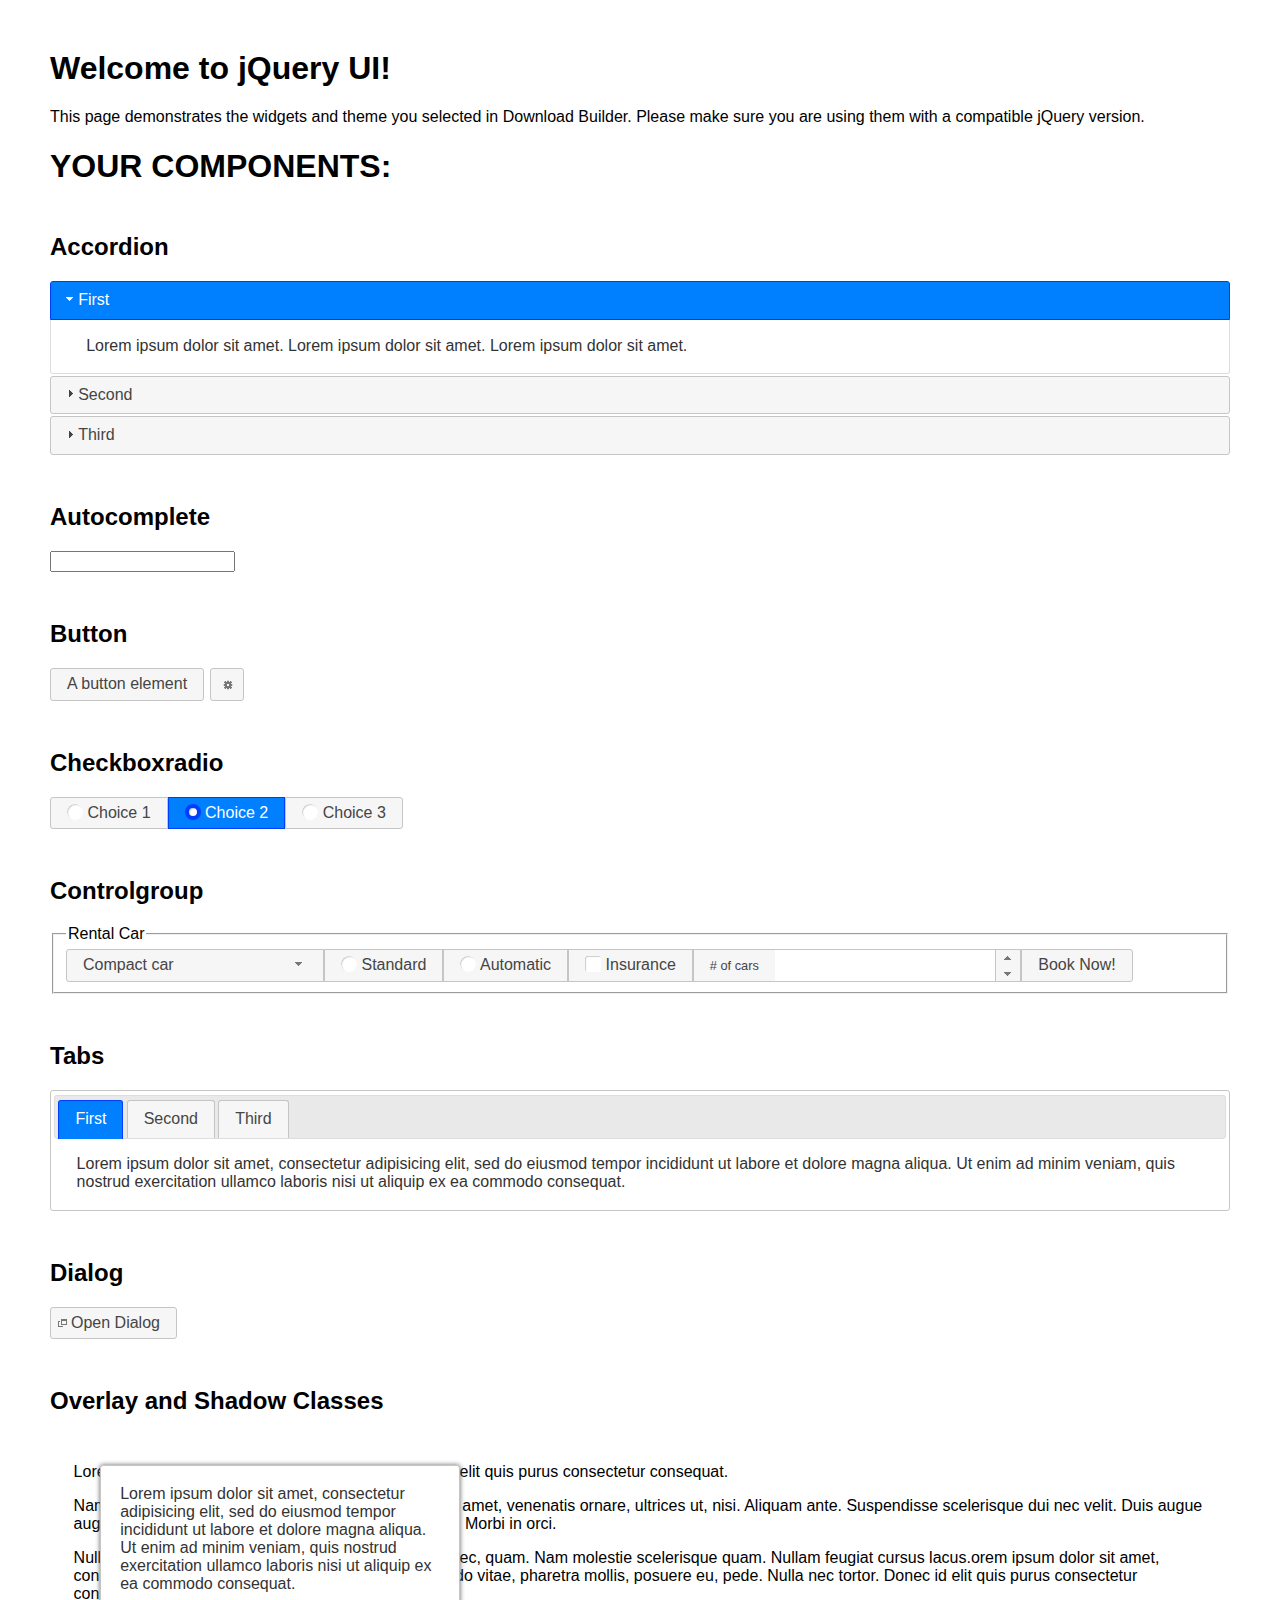
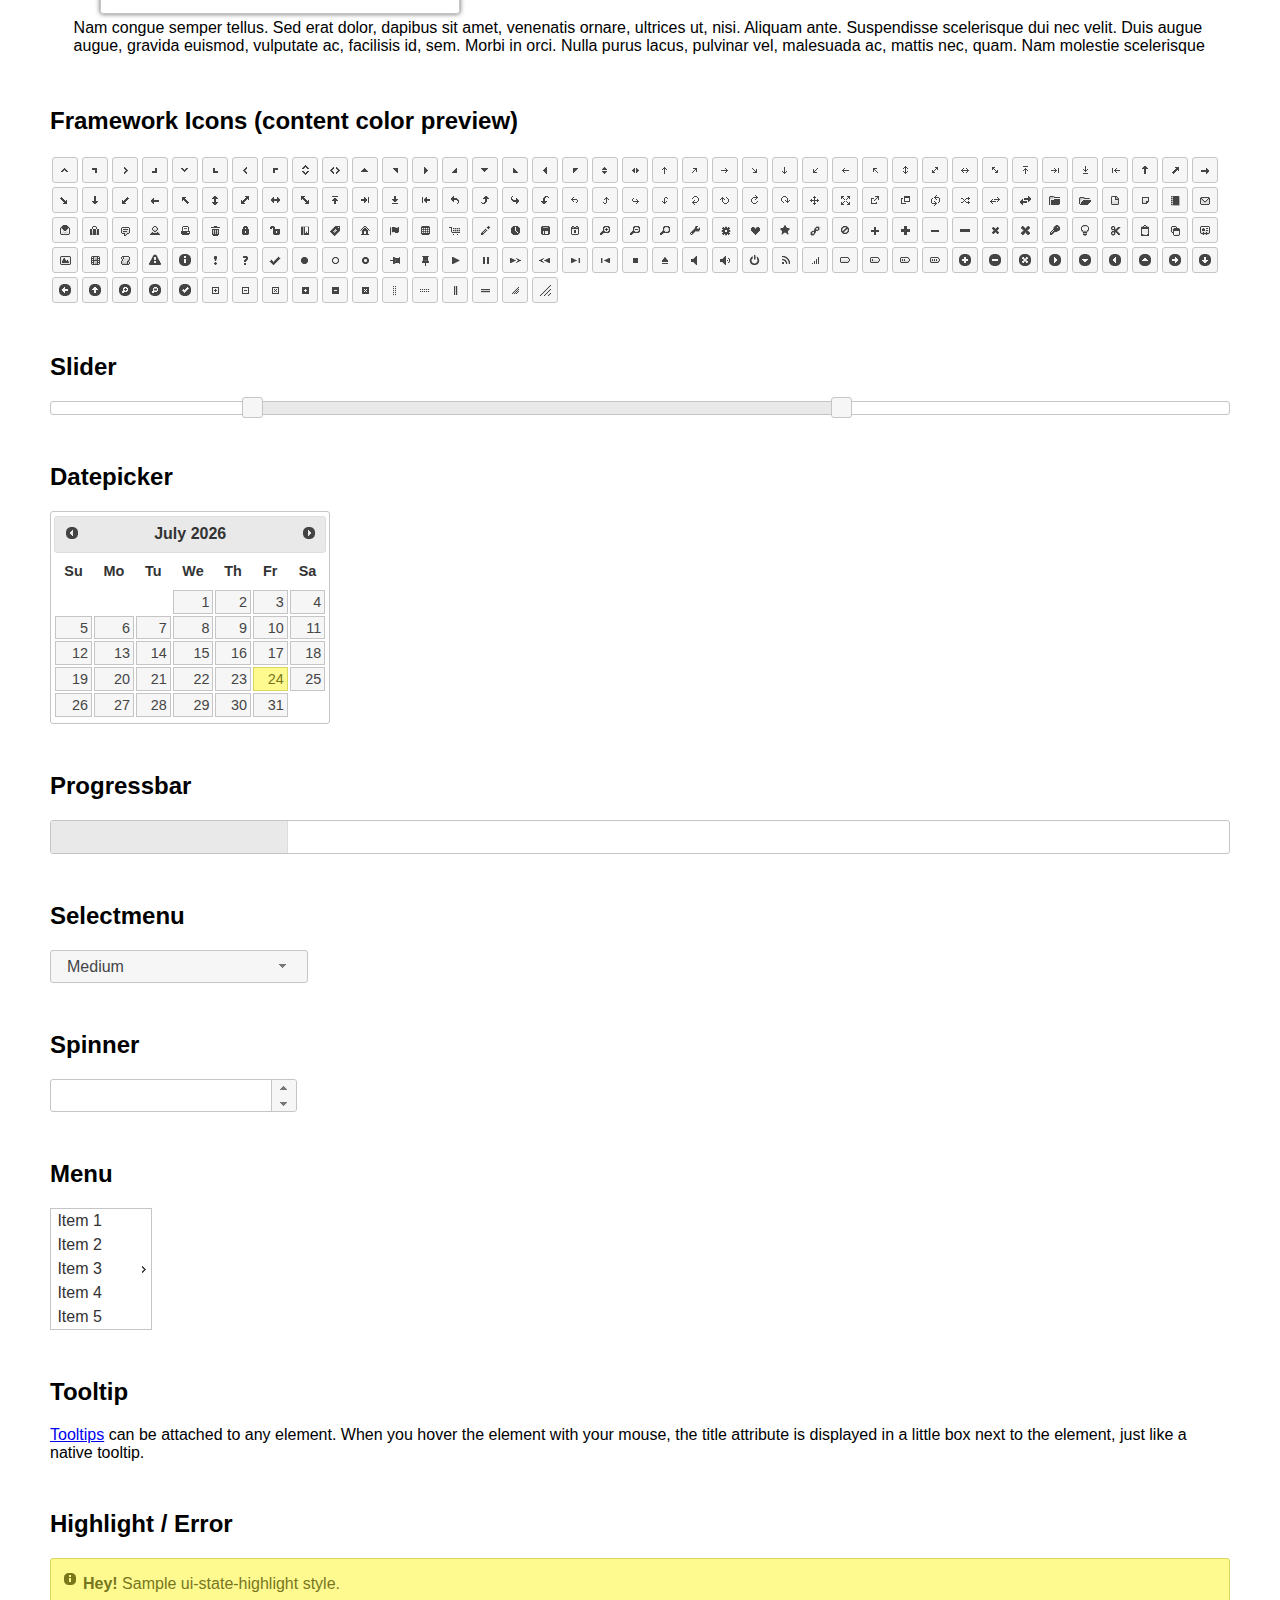
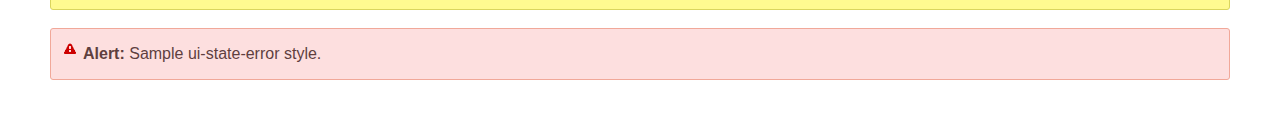
<file: assets/vendor/jqueryui/index.html>
<!doctype html>
<html lang="us">
<head>
	<meta charset="utf-8">
	<title>jQuery UI Example Page</title>
	<link href="jquery-ui.css" rel="stylesheet">
	<style>
	body{
		font-family: "Trebuchet MS", sans-serif;
		margin: 50px;
	}
	.demoHeaders {
		margin-top: 2em;
	}
	#dialog-link {
		padding: .4em 1em .4em 20px;
		text-decoration: none;
		position: relative;
	}
	#dialog-link span.ui-icon {
		margin: 0 5px 0 0;
		position: absolute;
		left: .2em;
		top: 50%;
		margin-top: -8px;
	}
	#icons {
		margin: 0;
		padding: 0;
	}
	#icons li {
		margin: 2px;
		position: relative;
		padding: 4px 0;
		cursor: pointer;
		float: left;
		list-style: none;
	}
	#icons span.ui-icon {
		float: left;
		margin: 0 4px;
	}
	.fakewindowcontain .ui-widget-overlay {
		position: absolute;
	}
	select {
		width: 200px;
	}
	</style>
</head>
<body>

<h1>Welcome to jQuery UI!</h1>

<div class="ui-widget">
	<p>This page demonstrates the widgets and theme you selected in Download Builder. Please make sure you are using them with a compatible jQuery version.</p>
</div>

<h1>YOUR COMPONENTS:</h1>


<!-- Accordion -->
<h2 class="demoHeaders">Accordion</h2>
<div id="accordion">
	<h3>First</h3>
	<div>Lorem ipsum dolor sit amet. Lorem ipsum dolor sit amet. Lorem ipsum dolor sit amet.</div>
	<h3>Second</h3>
	<div>Phasellus mattis tincidunt nibh.</div>
	<h3>Third</h3>
	<div>Nam dui erat, auctor a, dignissim quis.</div>
</div>



<!-- Autocomplete -->
<h2 class="demoHeaders">Autocomplete</h2>
<div>
	<input id="autocomplete" title="type &quot;a&quot;">
</div>



<!-- Button -->
<h2 class="demoHeaders">Button</h2>
<button id="button">A button element</button>
<button id="button-icon">An icon-only button</button>



<!-- Checkboxradio -->
<h2 class="demoHeaders">Checkboxradio</h2>
<form style="margin-top: 1em;">
	<div id="radioset">
		<input type="radio" id="radio1" name="radio"><label for="radio1">Choice 1</label>
		<input type="radio" id="radio2" name="radio" checked="checked"><label for="radio2">Choice 2</label>
		<input type="radio" id="radio3" name="radio"><label for="radio3">Choice 3</label>
	</div>
</form>



<!-- Controlgroup -->
<h2 class="demoHeaders">Controlgroup</h2>
<fieldset>
	<legend>Rental Car</legend>
	<div id="controlgroup">
		<select id="car-type">
			<option>Compact car</option>
			<option>Midsize car</option>
			<option>Full size car</option>
			<option>SUV</option>
			<option>Luxury</option>
			<option>Truck</option>
			<option>Van</option>
		</select>
		<label for="transmission-standard">Standard</label>
		<input type="radio" name="transmission" id="transmission-standard">
		<label for="transmission-automatic">Automatic</label>
		<input type="radio" name="transmission" id="transmission-automatic">
		<label for="insurance">Insurance</label>
		<input type="checkbox" name="insurance" id="insurance">
		<label for="horizontal-spinner" class="ui-controlgroup-label"># of cars</label>
		<input id="horizontal-spinner" class="ui-spinner-input">
		<button>Book Now!</button>
	</div>
</fieldset>



<!-- Tabs -->
<h2 class="demoHeaders">Tabs</h2>
<div id="tabs">
	<ul>
		<li><a href="#tabs-1">First</a></li>
		<li><a href="#tabs-2">Second</a></li>
		<li><a href="#tabs-3">Third</a></li>
	</ul>
	<div id="tabs-1">Lorem ipsum dolor sit amet, consectetur adipisicing elit, sed do eiusmod tempor incididunt ut labore et dolore magna aliqua. Ut enim ad minim veniam, quis nostrud exercitation ullamco laboris nisi ut aliquip ex ea commodo consequat.</div>
	<div id="tabs-2">Phasellus mattis tincidunt nibh. Cras orci urna, blandit id, pretium vel, aliquet ornare, felis. Maecenas scelerisque sem non nisl. Fusce sed lorem in enim dictum bibendum.</div>
	<div id="tabs-3">Nam dui erat, auctor a, dignissim quis, sollicitudin eu, felis. Pellentesque nisi urna, interdum eget, sagittis et, consequat vestibulum, lacus. Mauris porttitor ullamcorper augue.</div>
</div>



<h2 class="demoHeaders">Dialog</h2>
<p>
	<button id="dialog-link" class="ui-button ui-corner-all ui-widget">
		<span class="ui-icon ui-icon-newwin"></span>Open Dialog
	</button>
</p>

<h2 class="demoHeaders">Overlay and Shadow Classes</h2>
<div style="position: relative; width: 96%; height: 200px; padding:1% 2%; overflow:hidden;" class="fakewindowcontain">
	<p>Lorem ipsum dolor sit amet,  Nulla nec tortor. Donec id elit quis purus consectetur consequat. </p><p>Nam congue semper tellus. Sed erat dolor, dapibus sit amet, venenatis ornare, ultrices ut, nisi. Aliquam ante. Suspendisse scelerisque dui nec velit. Duis augue augue, gravida euismod, vulputate ac, facilisis id, sem. Morbi in orci. </p><p>Nulla purus lacus, pulvinar vel, malesuada ac, mattis nec, quam. Nam molestie scelerisque quam. Nullam feugiat cursus lacus.orem ipsum dolor sit amet, consectetur adipiscing elit. Donec libero risus, commodo vitae, pharetra mollis, posuere eu, pede. Nulla nec tortor. Donec id elit quis purus consectetur consequat. </p><p>Nam congue semper tellus. Sed erat dolor, dapibus sit amet, venenatis ornare, ultrices ut, nisi. Aliquam ante. Suspendisse scelerisque dui nec velit. Duis augue augue, gravida euismod, vulputate ac, facilisis id, sem. Morbi in orci. Nulla purus lacus, pulvinar vel, malesuada ac, mattis nec, quam. Nam molestie scelerisque quam. </p><p>Nullam feugiat cursus lacus.orem ipsum dolor sit amet, consectetur adipiscing elit. Donec libero risus, commodo vitae, pharetra mollis, posuere eu, pede. Nulla nec tortor. Donec id elit quis purus consectetur consequat. Nam congue semper tellus. Sed erat dolor, dapibus sit amet, venenatis ornare, ultrices ut, nisi. Aliquam ante. </p><p>Suspendisse scelerisque dui nec velit. Duis augue augue, gravida euismod, vulputate ac, facilisis id, sem. Morbi in orci. Nulla purus lacus, pulvinar vel, malesuada ac, mattis nec, quam. Nam molestie scelerisque quam. Nullam feugiat cursus lacus.orem ipsum dolor sit amet, consectetur adipiscing elit. Donec libero risus, commodo vitae, pharetra mollis, posuere eu, pede. Nulla nec tortor. Donec id elit quis purus consectetur consequat. Nam congue semper tellus. Sed erat dolor, dapibus sit amet, venenatis ornare, ultrices ut, nisi. </p>

	<!-- ui-dialog -->
	<div class="ui-widget-overlay ui-front"></div>
	<div style="position: absolute; width: 320px; left: 50px; top: 30px; padding: 1.2em" class="ui-widget ui-front ui-widget-content ui-corner-all ui-widget-shadow">
		Lorem ipsum dolor sit amet, consectetur adipisicing elit, sed do eiusmod tempor incididunt ut labore et dolore magna aliqua. Ut enim ad minim veniam, quis nostrud exercitation ullamco laboris nisi ut aliquip ex ea commodo consequat.
	</div>

</div>

<!-- ui-dialog -->
<div id="dialog" title="Dialog Title">
	<p>Lorem ipsum dolor sit amet, consectetur adipisicing elit, sed do eiusmod tempor incididunt ut labore et dolore magna aliqua. Ut enim ad minim veniam, quis nostrud exercitation ullamco laboris nisi ut aliquip ex ea commodo consequat.</p>
</div>



<h2 class="demoHeaders">Framework Icons (content color preview)</h2>
<ul id="icons" class="ui-widget ui-helper-clearfix">
	<li class="ui-state-default ui-corner-all" title=".ui-icon-caret-1-n"><span class="ui-icon ui-icon-caret-1-n"></span></li>
	<li class="ui-state-default ui-corner-all" title=".ui-icon-caret-1-ne"><span class="ui-icon ui-icon-caret-1-ne"></span></li>
	<li class="ui-state-default ui-corner-all" title=".ui-icon-caret-1-e"><span class="ui-icon ui-icon-caret-1-e"></span></li>
	<li class="ui-state-default ui-corner-all" title=".ui-icon-caret-1-se"><span class="ui-icon ui-icon-caret-1-se"></span></li>
	<li class="ui-state-default ui-corner-all" title=".ui-icon-caret-1-s"><span class="ui-icon ui-icon-caret-1-s"></span></li>
	<li class="ui-state-default ui-corner-all" title=".ui-icon-caret-1-sw"><span class="ui-icon ui-icon-caret-1-sw"></span></li>
	<li class="ui-state-default ui-corner-all" title=".ui-icon-caret-1-w"><span class="ui-icon ui-icon-caret-1-w"></span></li>
	<li class="ui-state-default ui-corner-all" title=".ui-icon-caret-1-nw"><span class="ui-icon ui-icon-caret-1-nw"></span></li>
	<li class="ui-state-default ui-corner-all" title=".ui-icon-caret-2-n-s"><span class="ui-icon ui-icon-caret-2-n-s"></span></li>
	<li class="ui-state-default ui-corner-all" title=".ui-icon-caret-2-e-w"><span class="ui-icon ui-icon-caret-2-e-w"></span></li>
	<li class="ui-state-default ui-corner-all" title=".ui-icon-triangle-1-n"><span class="ui-icon ui-icon-triangle-1-n"></span></li>
	<li class="ui-state-default ui-corner-all" title=".ui-icon-triangle-1-ne"><span class="ui-icon ui-icon-triangle-1-ne"></span></li>
	<li class="ui-state-default ui-corner-all" title=".ui-icon-triangle-1-e"><span class="ui-icon ui-icon-triangle-1-e"></span></li>
	<li class="ui-state-default ui-corner-all" title=".ui-icon-triangle-1-se"><span class="ui-icon ui-icon-triangle-1-se"></span></li>
	<li class="ui-state-default ui-corner-all" title=".ui-icon-triangle-1-s"><span class="ui-icon ui-icon-triangle-1-s"></span></li>
	<li class="ui-state-default ui-corner-all" title=".ui-icon-triangle-1-sw"><span class="ui-icon ui-icon-triangle-1-sw"></span></li>
	<li class="ui-state-default ui-corner-all" title=".ui-icon-triangle-1-w"><span class="ui-icon ui-icon-triangle-1-w"></span></li>
	<li class="ui-state-default ui-corner-all" title=".ui-icon-triangle-1-nw"><span class="ui-icon ui-icon-triangle-1-nw"></span></li>
	<li class="ui-state-default ui-corner-all" title=".ui-icon-triangle-2-n-s"><span class="ui-icon ui-icon-triangle-2-n-s"></span></li>
	<li class="ui-state-default ui-corner-all" title=".ui-icon-triangle-2-e-w"><span class="ui-icon ui-icon-triangle-2-e-w"></span></li>
	<li class="ui-state-default ui-corner-all" title=".ui-icon-arrow-1-n"><span class="ui-icon ui-icon-arrow-1-n"></span></li>
	<li class="ui-state-default ui-corner-all" title=".ui-icon-arrow-1-ne"><span class="ui-icon ui-icon-arrow-1-ne"></span></li>
	<li class="ui-state-default ui-corner-all" title=".ui-icon-arrow-1-e"><span class="ui-icon ui-icon-arrow-1-e"></span></li>
	<li class="ui-state-default ui-corner-all" title=".ui-icon-arrow-1-se"><span class="ui-icon ui-icon-arrow-1-se"></span></li>
	<li class="ui-state-default ui-corner-all" title=".ui-icon-arrow-1-s"><span class="ui-icon ui-icon-arrow-1-s"></span></li>
	<li class="ui-state-default ui-corner-all" title=".ui-icon-arrow-1-sw"><span class="ui-icon ui-icon-arrow-1-sw"></span></li>
	<li class="ui-state-default ui-corner-all" title=".ui-icon-arrow-1-w"><span class="ui-icon ui-icon-arrow-1-w"></span></li>
	<li class="ui-state-default ui-corner-all" title=".ui-icon-arrow-1-nw"><span class="ui-icon ui-icon-arrow-1-nw"></span></li>
	<li class="ui-state-default ui-corner-all" title=".ui-icon-arrow-2-n-s"><span class="ui-icon ui-icon-arrow-2-n-s"></span></li>
	<li class="ui-state-default ui-corner-all" title=".ui-icon-arrow-2-ne-sw"><span class="ui-icon ui-icon-arrow-2-ne-sw"></span></li>
	<li class="ui-state-default ui-corner-all" title=".ui-icon-arrow-2-e-w"><span class="ui-icon ui-icon-arrow-2-e-w"></span></li>
	<li class="ui-state-default ui-corner-all" title=".ui-icon-arrow-2-se-nw"><span class="ui-icon ui-icon-arrow-2-se-nw"></span></li>
	<li class="ui-state-default ui-corner-all" title=".ui-icon-arrowstop-1-n"><span class="ui-icon ui-icon-arrowstop-1-n"></span></li>
	<li class="ui-state-default ui-corner-all" title=".ui-icon-arrowstop-1-e"><span class="ui-icon ui-icon-arrowstop-1-e"></span></li>
	<li class="ui-state-default ui-corner-all" title=".ui-icon-arrowstop-1-s"><span class="ui-icon ui-icon-arrowstop-1-s"></span></li>
	<li class="ui-state-default ui-corner-all" title=".ui-icon-arrowstop-1-w"><span class="ui-icon ui-icon-arrowstop-1-w"></span></li>
	<li class="ui-state-default ui-corner-all" title=".ui-icon-arrowthick-1-n"><span class="ui-icon ui-icon-arrowthick-1-n"></span></li>
	<li class="ui-state-default ui-corner-all" title=".ui-icon-arrowthick-1-ne"><span class="ui-icon ui-icon-arrowthick-1-ne"></span></li>
	<li class="ui-state-default ui-corner-all" title=".ui-icon-arrowthick-1-e"><span class="ui-icon ui-icon-arrowthick-1-e"></span></li>
	<li class="ui-state-default ui-corner-all" title=".ui-icon-arrowthick-1-se"><span class="ui-icon ui-icon-arrowthick-1-se"></span></li>
	<li class="ui-state-default ui-corner-all" title=".ui-icon-arrowthick-1-s"><span class="ui-icon ui-icon-arrowthick-1-s"></span></li>
	<li class="ui-state-default ui-corner-all" title=".ui-icon-arrowthick-1-sw"><span class="ui-icon ui-icon-arrowthick-1-sw"></span></li>
	<li class="ui-state-default ui-corner-all" title=".ui-icon-arrowthick-1-w"><span class="ui-icon ui-icon-arrowthick-1-w"></span></li>
	<li class="ui-state-default ui-corner-all" title=".ui-icon-arrowthick-1-nw"><span class="ui-icon ui-icon-arrowthick-1-nw"></span></li>
	<li class="ui-state-default ui-corner-all" title=".ui-icon-arrowthick-2-n-s"><span class="ui-icon ui-icon-arrowthick-2-n-s"></span></li>
	<li class="ui-state-default ui-corner-all" title=".ui-icon-arrowthick-2-ne-sw"><span class="ui-icon ui-icon-arrowthick-2-ne-sw"></span></li>
	<li class="ui-state-default ui-corner-all" title=".ui-icon-arrowthick-2-e-w"><span class="ui-icon ui-icon-arrowthick-2-e-w"></span></li>
	<li class="ui-state-default ui-corner-all" title=".ui-icon-arrowthick-2-se-nw"><span class="ui-icon ui-icon-arrowthick-2-se-nw"></span></li>
	<li class="ui-state-default ui-corner-all" title=".ui-icon-arrowthickstop-1-n"><span class="ui-icon ui-icon-arrowthickstop-1-n"></span></li>
	<li class="ui-state-default ui-corner-all" title=".ui-icon-arrowthickstop-1-e"><span class="ui-icon ui-icon-arrowthickstop-1-e"></span></li>
	<li class="ui-state-default ui-corner-all" title=".ui-icon-arrowthickstop-1-s"><span class="ui-icon ui-icon-arrowthickstop-1-s"></span></li>
	<li class="ui-state-default ui-corner-all" title=".ui-icon-arrowthickstop-1-w"><span class="ui-icon ui-icon-arrowthickstop-1-w"></span></li>
	<li class="ui-state-default ui-corner-all" title=".ui-icon-arrowreturnthick-1-w"><span class="ui-icon ui-icon-arrowreturnthick-1-w"></span></li>
	<li class="ui-state-default ui-corner-all" title=".ui-icon-arrowreturnthick-1-n"><span class="ui-icon ui-icon-arrowreturnthick-1-n"></span></li>
	<li class="ui-state-default ui-corner-all" title=".ui-icon-arrowreturnthick-1-e"><span class="ui-icon ui-icon-arrowreturnthick-1-e"></span></li>
	<li class="ui-state-default ui-corner-all" title=".ui-icon-arrowreturnthick-1-s"><span class="ui-icon ui-icon-arrowreturnthick-1-s"></span></li>
	<li class="ui-state-default ui-corner-all" title=".ui-icon-arrowreturn-1-w"><span class="ui-icon ui-icon-arrowreturn-1-w"></span></li>
	<li class="ui-state-default ui-corner-all" title=".ui-icon-arrowreturn-1-n"><span class="ui-icon ui-icon-arrowreturn-1-n"></span></li>
	<li class="ui-state-default ui-corner-all" title=".ui-icon-arrowreturn-1-e"><span class="ui-icon ui-icon-arrowreturn-1-e"></span></li>
	<li class="ui-state-default ui-corner-all" title=".ui-icon-arrowreturn-1-s"><span class="ui-icon ui-icon-arrowreturn-1-s"></span></li>
	<li class="ui-state-default ui-corner-all" title=".ui-icon-arrowrefresh-1-w"><span class="ui-icon ui-icon-arrowrefresh-1-w"></span></li>
	<li class="ui-state-default ui-corner-all" title=".ui-icon-arrowrefresh-1-n"><span class="ui-icon ui-icon-arrowrefresh-1-n"></span></li>
	<li class="ui-state-default ui-corner-all" title=".ui-icon-arrowrefresh-1-e"><span class="ui-icon ui-icon-arrowrefresh-1-e"></span></li>
	<li class="ui-state-default ui-corner-all" title=".ui-icon-arrowrefresh-1-s"><span class="ui-icon ui-icon-arrowrefresh-1-s"></span></li>
	<li class="ui-state-default ui-corner-all" title=".ui-icon-arrow-4"><span class="ui-icon ui-icon-arrow-4"></span></li>
	<li class="ui-state-default ui-corner-all" title=".ui-icon-arrow-4-diag"><span class="ui-icon ui-icon-arrow-4-diag"></span></li>
	<li class="ui-state-default ui-corner-all" title=".ui-icon-extlink"><span class="ui-icon ui-icon-extlink"></span></li>
	<li class="ui-state-default ui-corner-all" title=".ui-icon-newwin"><span class="ui-icon ui-icon-newwin"></span></li>
	<li class="ui-state-default ui-corner-all" title=".ui-icon-refresh"><span class="ui-icon ui-icon-refresh"></span></li>
	<li class="ui-state-default ui-corner-all" title=".ui-icon-shuffle"><span class="ui-icon ui-icon-shuffle"></span></li>
	<li class="ui-state-default ui-corner-all" title=".ui-icon-transfer-e-w"><span class="ui-icon ui-icon-transfer-e-w"></span></li>
	<li class="ui-state-default ui-corner-all" title=".ui-icon-transferthick-e-w"><span class="ui-icon ui-icon-transferthick-e-w"></span></li>
	<li class="ui-state-default ui-corner-all" title=".ui-icon-folder-collapsed"><span class="ui-icon ui-icon-folder-collapsed"></span></li>
	<li class="ui-state-default ui-corner-all" title=".ui-icon-folder-open"><span class="ui-icon ui-icon-folder-open"></span></li>
	<li class="ui-state-default ui-corner-all" title=".ui-icon-document"><span class="ui-icon ui-icon-document"></span></li>
	<li class="ui-state-default ui-corner-all" title=".ui-icon-document-b"><span class="ui-icon ui-icon-document-b"></span></li>
	<li class="ui-state-default ui-corner-all" title=".ui-icon-note"><span class="ui-icon ui-icon-note"></span></li>
	<li class="ui-state-default ui-corner-all" title=".ui-icon-mail-closed"><span class="ui-icon ui-icon-mail-closed"></span></li>
	<li class="ui-state-default ui-corner-all" title=".ui-icon-mail-open"><span class="ui-icon ui-icon-mail-open"></span></li>
	<li class="ui-state-default ui-corner-all" title=".ui-icon-suitcase"><span class="ui-icon ui-icon-suitcase"></span></li>
	<li class="ui-state-default ui-corner-all" title=".ui-icon-comment"><span class="ui-icon ui-icon-comment"></span></li>
	<li class="ui-state-default ui-corner-all" title=".ui-icon-person"><span class="ui-icon ui-icon-person"></span></li>
	<li class="ui-state-default ui-corner-all" title=".ui-icon-print"><span class="ui-icon ui-icon-print"></span></li>
	<li class="ui-state-default ui-corner-all" title=".ui-icon-trash"><span class="ui-icon ui-icon-trash"></span></li>
	<li class="ui-state-default ui-corner-all" title=".ui-icon-locked"><span class="ui-icon ui-icon-locked"></span></li>
	<li class="ui-state-default ui-corner-all" title=".ui-icon-unlocked"><span class="ui-icon ui-icon-unlocked"></span></li>
	<li class="ui-state-default ui-corner-all" title=".ui-icon-bookmark"><span class="ui-icon ui-icon-bookmark"></span></li>
	<li class="ui-state-default ui-corner-all" title=".ui-icon-tag"><span class="ui-icon ui-icon-tag"></span></li>
	<li class="ui-state-default ui-corner-all" title=".ui-icon-home"><span class="ui-icon ui-icon-home"></span></li>
	<li class="ui-state-default ui-corner-all" title=".ui-icon-flag"><span class="ui-icon ui-icon-flag"></span></li>
	<li class="ui-state-default ui-corner-all" title=".ui-icon-calculator"><span class="ui-icon ui-icon-calculator"></span></li>
	<li class="ui-state-default ui-corner-all" title=".ui-icon-cart"><span class="ui-icon ui-icon-cart"></span></li>
	<li class="ui-state-default ui-corner-all" title=".ui-icon-pencil"><span class="ui-icon ui-icon-pencil"></span></li>
	<li class="ui-state-default ui-corner-all" title=".ui-icon-clock"><span class="ui-icon ui-icon-clock"></span></li>
	<li class="ui-state-default ui-corner-all" title=".ui-icon-disk"><span class="ui-icon ui-icon-disk"></span></li>
	<li class="ui-state-default ui-corner-all" title=".ui-icon-calendar"><span class="ui-icon ui-icon-calendar"></span></li>
	<li class="ui-state-default ui-corner-all" title=".ui-icon-zoomin"><span class="ui-icon ui-icon-zoomin"></span></li>
	<li class="ui-state-default ui-corner-all" title=".ui-icon-zoomout"><span class="ui-icon ui-icon-zoomout"></span></li>
	<li class="ui-state-default ui-corner-all" title=".ui-icon-search"><span class="ui-icon ui-icon-search"></span></li>
	<li class="ui-state-default ui-corner-all" title=".ui-icon-wrench"><span class="ui-icon ui-icon-wrench"></span></li>
	<li class="ui-state-default ui-corner-all" title=".ui-icon-gear"><span class="ui-icon ui-icon-gear"></span></li>
	<li class="ui-state-default ui-corner-all" title=".ui-icon-heart"><span class="ui-icon ui-icon-heart"></span></li>
	<li class="ui-state-default ui-corner-all" title=".ui-icon-star"><span class="ui-icon ui-icon-star"></span></li>
	<li class="ui-state-default ui-corner-all" title=".ui-icon-link"><span class="ui-icon ui-icon-link"></span></li>
	<li class="ui-state-default ui-corner-all" title=".ui-icon-cancel"><span class="ui-icon ui-icon-cancel"></span></li>
	<li class="ui-state-default ui-corner-all" title=".ui-icon-plus"><span class="ui-icon ui-icon-plus"></span></li>
	<li class="ui-state-default ui-corner-all" title=".ui-icon-plusthick"><span class="ui-icon ui-icon-plusthick"></span></li>
	<li class="ui-state-default ui-corner-all" title=".ui-icon-minus"><span class="ui-icon ui-icon-minus"></span></li>
	<li class="ui-state-default ui-corner-all" title=".ui-icon-minusthick"><span class="ui-icon ui-icon-minusthick"></span></li>
	<li class="ui-state-default ui-corner-all" title=".ui-icon-close"><span class="ui-icon ui-icon-close"></span></li>
	<li class="ui-state-default ui-corner-all" title=".ui-icon-closethick"><span class="ui-icon ui-icon-closethick"></span></li>
	<li class="ui-state-default ui-corner-all" title=".ui-icon-key"><span class="ui-icon ui-icon-key"></span></li>
	<li class="ui-state-default ui-corner-all" title=".ui-icon-lightbulb"><span class="ui-icon ui-icon-lightbulb"></span></li>
	<li class="ui-state-default ui-corner-all" title=".ui-icon-scissors"><span class="ui-icon ui-icon-scissors"></span></li>
	<li class="ui-state-default ui-corner-all" title=".ui-icon-clipboard"><span class="ui-icon ui-icon-clipboard"></span></li>
	<li class="ui-state-default ui-corner-all" title=".ui-icon-copy"><span class="ui-icon ui-icon-copy"></span></li>
	<li class="ui-state-default ui-corner-all" title=".ui-icon-contact"><span class="ui-icon ui-icon-contact"></span></li>
	<li class="ui-state-default ui-corner-all" title=".ui-icon-image"><span class="ui-icon ui-icon-image"></span></li>
	<li class="ui-state-default ui-corner-all" title=".ui-icon-video"><span class="ui-icon ui-icon-video"></span></li>
	<li class="ui-state-default ui-corner-all" title=".ui-icon-script"><span class="ui-icon ui-icon-script"></span></li>
	<li class="ui-state-default ui-corner-all" title=".ui-icon-alert"><span class="ui-icon ui-icon-alert"></span></li>
	<li class="ui-state-default ui-corner-all" title=".ui-icon-info"><span class="ui-icon ui-icon-info"></span></li>
	<li class="ui-state-default ui-corner-all" title=".ui-icon-notice"><span class="ui-icon ui-icon-notice"></span></li>
	<li class="ui-state-default ui-corner-all" title=".ui-icon-help"><span class="ui-icon ui-icon-help"></span></li>
	<li class="ui-state-default ui-corner-all" title=".ui-icon-check"><span class="ui-icon ui-icon-check"></span></li>
	<li class="ui-state-default ui-corner-all" title=".ui-icon-bullet"><span class="ui-icon ui-icon-bullet"></span></li>
	<li class="ui-state-default ui-corner-all" title=".ui-icon-radio-off"><span class="ui-icon ui-icon-radio-off"></span></li>
	<li class="ui-state-default ui-corner-all" title=".ui-icon-radio-on"><span class="ui-icon ui-icon-radio-on"></span></li>
	<li class="ui-state-default ui-corner-all" title=".ui-icon-pin-w"><span class="ui-icon ui-icon-pin-w"></span></li>
	<li class="ui-state-default ui-corner-all" title=".ui-icon-pin-s"><span class="ui-icon ui-icon-pin-s"></span></li>
	<li class="ui-state-default ui-corner-all" title=".ui-icon-play"><span class="ui-icon ui-icon-play"></span></li>
	<li class="ui-state-default ui-corner-all" title=".ui-icon-pause"><span class="ui-icon ui-icon-pause"></span></li>
	<li class="ui-state-default ui-corner-all" title=".ui-icon-seek-next"><span class="ui-icon ui-icon-seek-next"></span></li>
	<li class="ui-state-default ui-corner-all" title=".ui-icon-seek-prev"><span class="ui-icon ui-icon-seek-prev"></span></li>
	<li class="ui-state-default ui-corner-all" title=".ui-icon-seek-end"><span class="ui-icon ui-icon-seek-end"></span></li>
	<li class="ui-state-default ui-corner-all" title=".ui-icon-seek-first"><span class="ui-icon ui-icon-seek-first"></span></li>
	<li class="ui-state-default ui-corner-all" title=".ui-icon-stop"><span class="ui-icon ui-icon-stop"></span></li>
	<li class="ui-state-default ui-corner-all" title=".ui-icon-eject"><span class="ui-icon ui-icon-eject"></span></li>
	<li class="ui-state-default ui-corner-all" title=".ui-icon-volume-off"><span class="ui-icon ui-icon-volume-off"></span></li>
	<li class="ui-state-default ui-corner-all" title=".ui-icon-volume-on"><span class="ui-icon ui-icon-volume-on"></span></li>
	<li class="ui-state-default ui-corner-all" title=".ui-icon-power"><span class="ui-icon ui-icon-power"></span></li>
	<li class="ui-state-default ui-corner-all" title=".ui-icon-signal-diag"><span class="ui-icon ui-icon-signal-diag"></span></li>
	<li class="ui-state-default ui-corner-all" title=".ui-icon-signal"><span class="ui-icon ui-icon-signal"></span></li>
	<li class="ui-state-default ui-corner-all" title=".ui-icon-battery-0"><span class="ui-icon ui-icon-battery-0"></span></li>
	<li class="ui-state-default ui-corner-all" title=".ui-icon-battery-1"><span class="ui-icon ui-icon-battery-1"></span></li>
	<li class="ui-state-default ui-corner-all" title=".ui-icon-battery-2"><span class="ui-icon ui-icon-battery-2"></span></li>
	<li class="ui-state-default ui-corner-all" title=".ui-icon-battery-3"><span class="ui-icon ui-icon-battery-3"></span></li>
	<li class="ui-state-default ui-corner-all" title=".ui-icon-circle-plus"><span class="ui-icon ui-icon-circle-plus"></span></li>
	<li class="ui-state-default ui-corner-all" title=".ui-icon-circle-minus"><span class="ui-icon ui-icon-circle-minus"></span></li>
	<li class="ui-state-default ui-corner-all" title=".ui-icon-circle-close"><span class="ui-icon ui-icon-circle-close"></span></li>
	<li class="ui-state-default ui-corner-all" title=".ui-icon-circle-triangle-e"><span class="ui-icon ui-icon-circle-triangle-e"></span></li>
	<li class="ui-state-default ui-corner-all" title=".ui-icon-circle-triangle-s"><span class="ui-icon ui-icon-circle-triangle-s"></span></li>
	<li class="ui-state-default ui-corner-all" title=".ui-icon-circle-triangle-w"><span class="ui-icon ui-icon-circle-triangle-w"></span></li>
	<li class="ui-state-default ui-corner-all" title=".ui-icon-circle-triangle-n"><span class="ui-icon ui-icon-circle-triangle-n"></span></li>
	<li class="ui-state-default ui-corner-all" title=".ui-icon-circle-arrow-e"><span class="ui-icon ui-icon-circle-arrow-e"></span></li>
	<li class="ui-state-default ui-corner-all" title=".ui-icon-circle-arrow-s"><span class="ui-icon ui-icon-circle-arrow-s"></span></li>
	<li class="ui-state-default ui-corner-all" title=".ui-icon-circle-arrow-w"><span class="ui-icon ui-icon-circle-arrow-w"></span></li>
	<li class="ui-state-default ui-corner-all" title=".ui-icon-circle-arrow-n"><span class="ui-icon ui-icon-circle-arrow-n"></span></li>
	<li class="ui-state-default ui-corner-all" title=".ui-icon-circle-zoomin"><span class="ui-icon ui-icon-circle-zoomin"></span></li>
	<li class="ui-state-default ui-corner-all" title=".ui-icon-circle-zoomout"><span class="ui-icon ui-icon-circle-zoomout"></span></li>
	<li class="ui-state-default ui-corner-all" title=".ui-icon-circle-check"><span class="ui-icon ui-icon-circle-check"></span></li>
	<li class="ui-state-default ui-corner-all" title=".ui-icon-circlesmall-plus"><span class="ui-icon ui-icon-circlesmall-plus"></span></li>
	<li class="ui-state-default ui-corner-all" title=".ui-icon-circlesmall-minus"><span class="ui-icon ui-icon-circlesmall-minus"></span></li>
	<li class="ui-state-default ui-corner-all" title=".ui-icon-circlesmall-close"><span class="ui-icon ui-icon-circlesmall-close"></span></li>
	<li class="ui-state-default ui-corner-all" title=".ui-icon-squaresmall-plus"><span class="ui-icon ui-icon-squaresmall-plus"></span></li>
	<li class="ui-state-default ui-corner-all" title=".ui-icon-squaresmall-minus"><span class="ui-icon ui-icon-squaresmall-minus"></span></li>
	<li class="ui-state-default ui-corner-all" title=".ui-icon-squaresmall-close"><span class="ui-icon ui-icon-squaresmall-close"></span></li>
	<li class="ui-state-default ui-corner-all" title=".ui-icon-grip-dotted-vertical"><span class="ui-icon ui-icon-grip-dotted-vertical"></span></li>
	<li class="ui-state-default ui-corner-all" title=".ui-icon-grip-dotted-horizontal"><span class="ui-icon ui-icon-grip-dotted-horizontal"></span></li>
	<li class="ui-state-default ui-corner-all" title=".ui-icon-grip-solid-vertical"><span class="ui-icon ui-icon-grip-solid-vertical"></span></li>
	<li class="ui-state-default ui-corner-all" title=".ui-icon-grip-solid-horizontal"><span class="ui-icon ui-icon-grip-solid-horizontal"></span></li>
	<li class="ui-state-default ui-corner-all" title=".ui-icon-gripsmall-diagonal-se"><span class="ui-icon ui-icon-gripsmall-diagonal-se"></span></li>
	<li class="ui-state-default ui-corner-all" title=".ui-icon-grip-diagonal-se"><span class="ui-icon ui-icon-grip-diagonal-se"></span></li>
</ul>


<!-- Slider -->
<h2 class="demoHeaders">Slider</h2>
<div id="slider"></div>



<!-- Datepicker -->
<h2 class="demoHeaders">Datepicker</h2>
<div id="datepicker"></div>



<!-- Progressbar -->
<h2 class="demoHeaders">Progressbar</h2>
<div id="progressbar"></div>



<!-- Progressbar -->
<h2 class="demoHeaders">Selectmenu</h2>
<select id="selectmenu">
	<option>Slower</option>
	<option>Slow</option>
	<option selected="selected">Medium</option>
	<option>Fast</option>
	<option>Faster</option>
</select>



<!-- Spinner -->
<h2 class="demoHeaders">Spinner</h2>
<input id="spinner">



<!-- Menu -->
<h2 class="demoHeaders">Menu</h2>
<ul style="width:100px;" id="menu">
	<li><div>Item 1</div></li>
	<li><div>Item 2</div></li>
	<li><div>Item 3</div>
		<ul>
			<li><div>Item 3-1</div></li>
			<li><div>Item 3-2</div></li>
			<li><div>Item 3-3</div></li>
			<li><div>Item 3-4</div></li>
			<li><div>Item 3-5</div></li>
		</ul>
	</li>
	<li><div>Item 4</div></li>
	<li><div>Item 5</div></li>
</ul>



<!-- Tooltip -->
<h2 class="demoHeaders">Tooltip</h2>
<p id="tooltip">
	<a href="#" title="That&apos;s what this widget is">Tooltips</a> can be attached to any element. When you hover
the element with your mouse, the title attribute is displayed in a little box next to the element, just like a native tooltip.
</p>


<!-- Highlight / Error -->
<h2 class="demoHeaders">Highlight / Error</h2>
<div class="ui-widget">
	<div class="ui-state-highlight ui-corner-all" style="margin-top: 20px; padding: 0 .7em;">
		<p><span class="ui-icon ui-icon-info" style="float: left; margin-right: .3em;"></span>
		<strong>Hey!</strong> Sample ui-state-highlight style.</p>
	</div>
</div>
<br>
<div class="ui-widget">
	<div class="ui-state-error ui-corner-all" style="padding: 0 .7em;">
		<p><span class="ui-icon ui-icon-alert" style="float: left; margin-right: .3em;"></span>
		<strong>Alert:</strong> Sample ui-state-error style.</p>
	</div>
</div>

<script src="external/jquery/jquery.js"></script>
<script src="jquery-ui.js"></script>
<script>

$( "#accordion" ).accordion();



var availableTags = [
	"ActionScript",
	"AppleScript",
	"Asp",
	"BASIC",
	"C",
	"C++",
	"Clojure",
	"COBOL",
	"ColdFusion",
	"Erlang",
	"Fortran",
	"Groovy",
	"Haskell",
	"Java",
	"JavaScript",
	"Lisp",
	"Perl",
	"PHP",
	"Python",
	"Ruby",
	"Scala",
	"Scheme"
];
$( "#autocomplete" ).autocomplete({
	source: availableTags
});



$( "#button" ).button();
$( "#button-icon" ).button({
	icon: "ui-icon-gear",
	showLabel: false
});



$( "#radioset" ).buttonset();



$( "#controlgroup" ).controlgroup();



$( "#tabs" ).tabs();



$( "#dialog" ).dialog({
	autoOpen: false,
	width: 400,
	buttons: [
		{
			text: "Ok",
			click: function() {
				$( this ).dialog( "close" );
			}
		},
		{
			text: "Cancel",
			click: function() {
				$( this ).dialog( "close" );
			}
		}
	]
});

// Link to open the dialog
$( "#dialog-link" ).click(function( event ) {
	$( "#dialog" ).dialog( "open" );
	event.preventDefault();
});



$( "#datepicker" ).datepicker({
	inline: true
});



$( "#slider" ).slider({
	range: true,
	values: [ 17, 67 ]
});



$( "#progressbar" ).progressbar({
	value: 20
});



$( "#spinner" ).spinner();



$( "#menu" ).menu();



$( "#tooltip" ).tooltip();



$( "#selectmenu" ).selectmenu();


// Hover states on the static widgets
$( "#dialog-link, #icons li" ).hover(
	function() {
		$( this ).addClass( "ui-state-hover" );
	},
	function() {
		$( this ).removeClass( "ui-state-hover" );
	}
);
</script>
</body>
</html>
</file>
